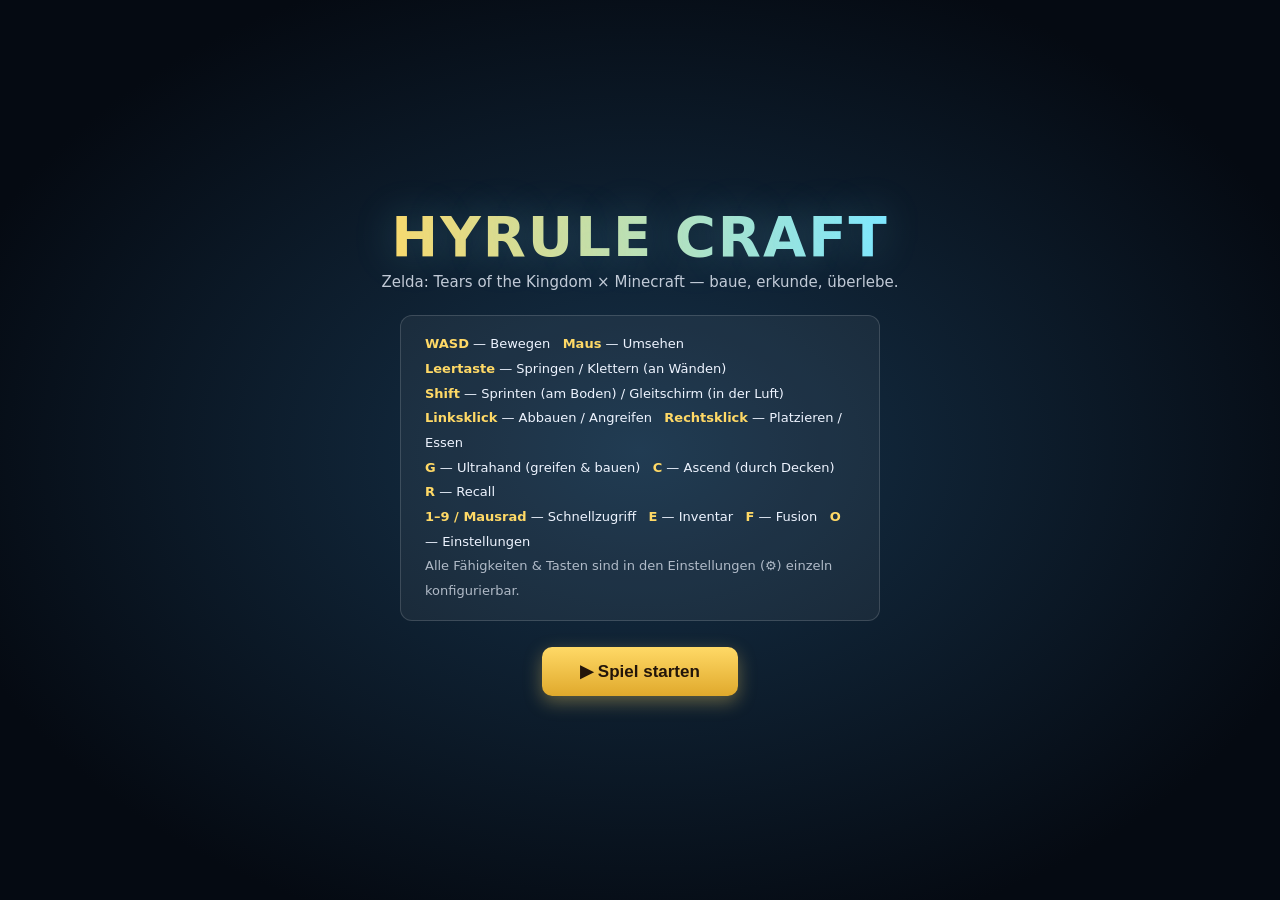
<file: index.html>
<!doctype html>
<html lang="de">
<head>
<meta charset="utf-8" />
<meta name="viewport" content="width=device-width, initial-scale=1" />
<title>Hyrule Craft</title>
<link rel="icon" href="data:," />
<link rel="stylesheet" href="style.css" />
</head>
<body>

<canvas id="game-canvas"></canvas>

<div id="hud">
  <div id="top-left" style="pointer-events:none;">
    <div id="hearts"></div>
    <div id="stamina-wrap"><div id="stamina-wheel"></div></div>
  </div>
  <div id="clock">☀️ 06:00</div>
  <div id="crosshair"><div class="ring"></div></div>
  <div id="toast"></div>
  <div id="hotbar"></div>
  <div id="ability-hints"></div>
  <button id="settings-btn" title="Einstellungen">⚙️</button>
</div>

<div id="inventory-modal" class="modal hidden">
  <div class="modal-box">
    <h2>🎒 Inventar</h2>
    <p class="hint">Klicke einen Gegenstand an, dann einen zweiten Slot, um zu tauschen.</p>
    <div id="inventory-grid" class="grid"></div>
    <div class="modal-footer">
      <span style="font-size:12px;opacity:.6;">Taste E zum Schließen</span>
      <button id="inv-close" class="close-btn">Schließen</button>
    </div>
  </div>
</div>

<div id="fuse-modal" class="modal hidden">
  <div class="modal-box">
    <h2>⚡ Fusion</h2>
    <p class="hint">Wähle zwei Gegenstände aus deinem Inventar, um sie wie mit Ultrahand zu verschmelzen.</p>
    <div class="fuse-preview">
      <div id="fuse-slot-a" class="fuse-slot-box">?</div>
      <span>+</span>
      <div id="fuse-slot-b" class="fuse-slot-box">?</div>
      <span>=</span>
      <span>✨</span>
    </div>
    <div id="fuse-grid" class="grid"></div>
    <div id="fuse-result"></div>
    <div class="modal-footer">
      <button id="fuse-btn" class="action-btn">Fusionieren</button>
      <span style="font-size:12px;opacity:.6;">Taste F zum Schließen</span>
      <button id="fuse-close" class="close-btn">Schließen</button>
    </div>
  </div>
</div>

<div id="settings-modal" class="modal hidden">
  <div class="modal-box settings-box">
    <h2>⚙️ Einstellungen</h2>
    <p class="hint">Jede Fähigkeit einzeln an-/abschaltbar. Tasten frei belegbar — Knopf klicken, dann Taste drücken (Esc bricht ab).</p>
    <div id="settings-body" class="settings-body"></div>
    <div class="modal-footer">
      <span style="font-size:12px;opacity:.6;">Taste O zum Schließen</span>
      <button id="settings-close" class="close-btn">Schließen</button>
    </div>
  </div>
</div>

<div id="death-screen" class="modal hidden">
  <h1>Du bist gefallen…</h1>
  <p class="subtitle">Die Wildnis von Hyrule-Craft ist gnadenlos. Versuch's noch einmal.</p>
  <button id="respawn-btn" class="big-btn">Wiederbeleben</button>
</div>

<div id="start-screen">
  <div class="title">HYRULE CRAFT</div>
  <div class="subtitle">Zelda: Tears of the Kingdom × Minecraft — baue, erkunde, überlebe.</div>
  <div class="controls-box">
    <div><b>WASD</b> — Bewegen &nbsp; <b>Maus</b> — Umsehen</div>
    <div><b>Leertaste</b> — Springen / Klettern (an Wänden)</div>
    <div><b>Shift</b> — Sprinten (am Boden) / Gleitschirm (in der Luft)</div>
    <div><b>Linksklick</b> — Abbauen / Angreifen &nbsp; <b>Rechtsklick</b> — Platzieren / Essen</div>
    <div><b>G</b> — Ultrahand (greifen &amp; bauen) &nbsp; <b>C</b> — Ascend (durch Decken) &nbsp; <b>R</b> — Recall</div>
    <div><b>1–9 / Mausrad</b> — Schnellzugriff &nbsp; <b>E</b> — Inventar &nbsp; <b>F</b> — Fusion &nbsp; <b>O</b> — Einstellungen</div>
    <div style="opacity:.7;">Alle Fähigkeiten &amp; Tasten sind in den Einstellungen (⚙️) einzeln konfigurierbar.</div>
  </div>
  <button id="start-btn" class="big-btn">▶ Spiel starten</button>
</div>

<script src="vendor/three.min.js"></script>
<script src="src/config.js"></script>
<script src="src/input.js"></script>
<script src="src/noise.js"></script>
<script src="src/items.js"></script>
<script src="src/textures.js"></script>
<script src="src/physics.js"></script>
<script src="src/world.js"></script>
<script src="src/entities.js"></script>
<script src="src/props.js"></script>
<script src="src/player.js"></script>
<script src="src/ui.js"></script>
<script src="src/main.js"></script>
</body>
</html>
</file>
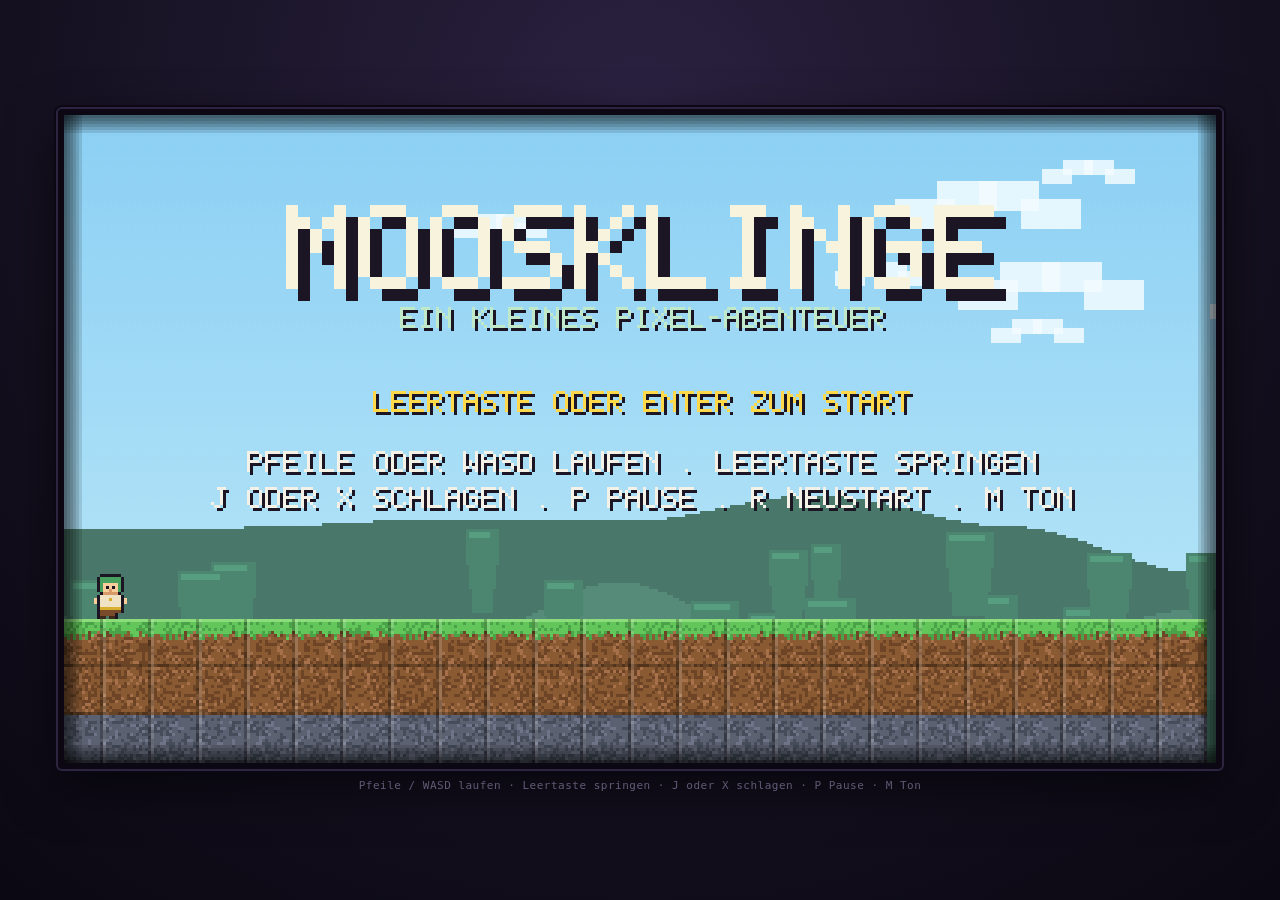
<file: pixel/index.html>
<!doctype html>
<html lang="de">
<head>
<meta charset="utf-8" />
<meta name="viewport" content="width=device-width, initial-scale=1, maximum-scale=1, user-scalable=no" />
<meta name="theme-color" content="#14101f" />
<title>Moosklinge - Pixel-Abenteuer</title>
<link rel="icon" href="data:," />
<link rel="stylesheet" href="style.css" />
</head>
<body>

<div id="frame">
  <canvas id="game" width="384" height="216"></canvas>
  <div id="loading">LADE ...</div>
</div>

<div id="touch">
  <div class="pad">
    <div class="tbtn" id="btn-left">&#9664;</div>
    <div class="tbtn" id="btn-right">&#9654;</div>
  </div>
  <div class="pad right">
    <div class="tbtn wide" id="btn-attack">HIEB</div>
    <div class="tbtn wide" id="btn-jump">SPRUNG</div>
  </div>
</div>
<div id="btn-pause" class="tbtn corner">II</div>

<p id="hint">Pfeile / WASD laufen &middot; Leertaste springen &middot; J oder X schlagen &middot; P Pause &middot; M Ton</p>

<script src="src/util.js"></script>
<script src="src/font.js"></script>
<script src="src/sprites.js"></script>
<script src="src/tiles.js"></script>
<script src="src/scenery.js"></script>
<script src="src/audio.js"></script>
<script src="src/input.js"></script>
<script src="src/levels.js"></script>
<script src="src/world.js"></script>
<script src="src/entities.js"></script>
<script src="src/player.js"></script>
<script src="src/game.js"></script>
<script>PX.start();</script>
</body>
</html>
</file>
<file: style.css>
* { box-sizing: border-box; }
html, body {
  margin: 0; padding: 0; width: 100%; height: 100%; overflow: hidden;
  background: #0a0e14;
  font-family: 'Segoe UI', 'Trebuchet MS', system-ui, sans-serif;
  color: #eef4ff;
  user-select: none;
  -webkit-user-select: none;
}
#game-canvas { position: fixed; inset: 0; display: block; }

#hud, #overlay-ui { position: fixed; inset: 0; pointer-events: none; z-index: 10; }

/* ---------- Hearts + Stamina ---------- */
#top-left { position: fixed; top: 16px; left: 16px; z-index: 15; }
#hearts { display: flex; gap: 4px; flex-wrap: wrap; max-width: 260px; margin-bottom: 8px; filter: drop-shadow(0 2px 3px rgba(0,0,0,.6)); }
#hearts.flash { animation: flash 0.15s ease 2; }
@keyframes flash { 50% { filter: drop-shadow(0 0 8px #ff2b45) brightness(1.8); } }
.heart { width: 20px; height: 18px; position: relative; }
.heart::before, .heart::after {
  content: ''; position: absolute; top: 0; width: 11px; height: 16px; border-radius: 10px 10px 0 0;
  background: #333;
}
.heart::before { left: 0; transform: rotate(-45deg); transform-origin: 100% 100%; }
.heart::after { right: 0; transform: rotate(45deg); transform-origin: 0 100%; }
.heart.full::before, .heart.full::after { background: #ff4d63; }
.heart.half::before { background: #ff4d63; }
.heart.half::after { background: #3a2226; }
.heart.empty::before, .heart.empty::after { background: #3a2226; }

#stamina-wrap { width: 46px; height: 46px; transition: opacity .3s; }
#stamina-wheel {
  width: 100%; height: 100%; border-radius: 50%;
  background: conic-gradient(#7fe8c0 360deg, rgba(255,255,255,.15) 0deg);
  border: 2px solid rgba(255,255,255,.35);
  display: flex; align-items: center; justify-content: center;
  box-shadow: 0 2px 6px rgba(0,0,0,.5);
}
#stamina-wheel::after { content: '◆'; font-size: 14px; color: #0a2e22; }

/* ---------- Clock ---------- */
#clock {
  position: fixed; top: 16px; right: 16px; z-index: 15;
  background: rgba(10,14,20,.55); border: 1px solid rgba(255,255,255,.2);
  padding: 6px 12px; border-radius: 20px; font-size: 14px; letter-spacing: .5px;
}

/* ---------- Crosshair ---------- */
#crosshair {
  position: fixed; top: 50%; left: 50%; width: 22px; height: 22px; margin: -11px 0 0 -11px; z-index: 15;
  --mine: 0;
}
#crosshair::before, #crosshair::after {
  content: ''; position: absolute; background: rgba(255,255,255,.85); box-shadow: 0 0 2px rgba(0,0,0,.8);
}
#crosshair::before { left: 50%; top: 3px; bottom: 3px; width: 2px; margin-left: -1px; }
#crosshair::after { top: 50%; left: 3px; right: 3px; height: 2px; margin-top: -1px; }
#crosshair.targeting-mob::before, #crosshair.targeting-mob::after { background: #ff4d4d; }
#crosshair .ring {
  position: absolute; inset: -6px; border-radius: 50%; border: 2px solid transparent;
}
#crosshair.mining .ring {
  border-top-color: #ffd966;
  transform: rotate(calc(var(--mine) * 360deg));
}

/* ---------- Hotbar ---------- */
#hotbar {
  position: fixed; bottom: 16px; left: 50%; transform: translateX(-50%);
  display: flex; gap: 6px; z-index: 15; pointer-events: auto;
}
.slot {
  width: 52px; height: 52px; background: rgba(10,14,22,.68);
  border: 2px solid rgba(255,255,255,.25); border-radius: 8px;
  position: relative; display: flex; align-items: center; justify-content: center;
  font-size: 24px; cursor: pointer;
}
.hotbar-slot.selected { border-color: #ffd966; box-shadow: 0 0 10px rgba(255,217,102,.7); }
.slot .count {
  position: absolute; bottom: 2px; right: 5px; font-size: 11px; font-weight: bold;
  text-shadow: 1px 1px 1px #000;
}
.slot .key {
  position: absolute; top: 2px; left: 5px; font-size: 9px; opacity: .6;
}
.slot .dur {
  position: absolute; bottom: 3px; left: 5px; right: 5px; height: 3px; background: #4caf50; border-radius: 2px;
  display: none;
}

/* ---------- Settings button + ability hints ---------- */
#settings-btn {
  position: fixed; top: 62px; right: 16px; z-index: 15; pointer-events: auto;
  width: 40px; height: 40px; border-radius: 50%; border: 1px solid rgba(255,255,255,.25);
  background: rgba(10,14,20,.55); color: #eef4ff; font-size: 18px; cursor: pointer;
}
#settings-btn:hover { background: rgba(30,40,55,.75); }
#ability-hints {
  position: fixed; bottom: 78px; right: 16px; z-index: 15; text-align: right;
  font-size: 11px; line-height: 1.7; opacity: .7; text-shadow: 0 1px 2px rgba(0,0,0,.8);
}

/* ---------- Toast ---------- */
#toast {
  position: fixed; top: 90px; left: 50%; transform: translateX(-50%);
  background: rgba(10,14,20,.7); border: 1px solid rgba(255,255,255,.25);
  padding: 8px 18px; border-radius: 20px; font-size: 14px; opacity: 0; transition: opacity .4s;
  z-index: 20; pointer-events: none; white-space: nowrap;
}

/* ---------- Modals ---------- */
.modal {
  position: fixed; inset: 0; background: rgba(6,9,14,.75); z-index: 30;
  display: flex; align-items: center; justify-content: center; pointer-events: auto;
}
.modal.hidden { display: none; }
.modal-box {
  background: linear-gradient(180deg, #14202e, #0c1420); border: 1px solid rgba(120,180,255,.35);
  border-radius: 14px; padding: 20px 24px; width: min(560px, 90vw); box-shadow: 0 10px 40px rgba(0,0,0,.6);
}
.modal-box h2 { margin: 0 0 4px; font-weight: 600; letter-spacing: .5px; color: #7fe8ff; }
.modal-box p.hint { margin: 0 0 14px; font-size: 13px; opacity: .75; }
.grid {
  display: grid; grid-template-columns: repeat(9, 1fr); gap: 6px; margin-bottom: 10px;
}
.inv-slot { width: auto; aspect-ratio: 1; font-size: 20px; }
.inv-slot .tip {
  position: absolute; bottom: 105%; left: 50%; transform: translateX(-50%);
  background: #000; color: #fff; font-size: 11px; padding: 3px 6px; border-radius: 4px;
  white-space: nowrap; opacity: 0; pointer-events: none; transition: opacity .15s;
}
.inv-slot:hover .tip { opacity: .9; }
.close-btn, .action-btn {
  background: #1d3a52; border: 1px solid rgba(255,255,255,.25); color: #eef4ff;
  padding: 8px 16px; border-radius: 8px; cursor: pointer; font-size: 13px;
}
.close-btn:hover, .action-btn:hover { background: #2a4d6e; }
.modal-footer { display: flex; justify-content: space-between; align-items: center; margin-top: 6px; }

.fuse-preview { display: flex; align-items: center; justify-content: center; gap: 18px; margin: 14px 0; font-size: 30px; }
.fuse-slot-box {
  width: 64px; height: 64px; border: 2px dashed rgba(255,255,255,.35); border-radius: 10px;
  display: flex; align-items: center; justify-content: center; background: rgba(255,255,255,.04);
}
#fuse-result { min-height: 20px; font-size: 13px; color: #ffd966; margin-top: 8px; }

.settings-box { width: min(560px, 90vw); max-height: 82vh; display: flex; flex-direction: column; overflow: hidden; }
.settings-body { overflow-y: auto; padding-right: 4px; margin-bottom: 10px; flex: 1 1 auto; min-height: 0; }
.settings-body h3 { font-size: 13px; color: #7fe8ff; margin: 14px 0 6px; letter-spacing: .5px; }
.settings-body h3:first-child { margin-top: 0; }
.settings-row {
  display: flex; align-items: center; justify-content: space-between; gap: 10px;
  padding: 6px 4px; font-size: 13px; border-bottom: 1px solid rgba(255,255,255,.06);
}
.toggle-row { cursor: pointer; }
.toggle-row input[type="checkbox"] { order: 2; width: 18px; height: 18px; accent-color: #ffd966; }
.toggle-row span { order: 1; }
.keybind-row .keybind-btn { min-width: 110px; font-size: 12px; }
.settings-row input[type="range"] { width: 140px; accent-color: #7fe8ff; }

/* ---------- Start / Death screens ---------- */
#start-screen, #death-screen {
  position: fixed; inset: 0; z-index: 50; display: flex; align-items: center; justify-content: center;
  background: radial-gradient(ellipse at center, #16324a 0%, #050a12 80%);
  flex-direction: column; text-align: center; pointer-events: auto;
}
#start-screen.hidden, #death-screen.hidden { display: none; }
.title {
  font-size: clamp(30px, 6vw, 56px); font-weight: 800; letter-spacing: 2px;
  background: linear-gradient(90deg, #ffd966, #7fe8ff);
  -webkit-background-clip: text; background-clip: text; color: transparent;
  margin-bottom: 4px; text-shadow: 0 0 40px rgba(127,232,255,.25);
}
.subtitle { opacity: .8; margin-bottom: 24px; font-size: 15px; }
.controls-box {
  text-align: left; background: rgba(255,255,255,.05); border: 1px solid rgba(255,255,255,.15);
  border-radius: 12px; padding: 16px 24px; margin-bottom: 26px; font-size: 13px; line-height: 1.9;
  max-width: 480px;
}
.controls-box b { color: #ffd966; }
.big-btn {
  background: linear-gradient(180deg, #ffd966, #e0a92c); color: #23150a; border: none;
  padding: 14px 38px; font-size: 17px; font-weight: 700; border-radius: 10px; cursor: pointer;
  box-shadow: 0 6px 18px rgba(255,217,102,.35);
}
.big-btn:hover { filter: brightness(1.08); }
#death-screen h1 { color: #ff5b6a; font-size: 42px; margin-bottom: 6px; }

.hidden { display: none !important; }
</file>
<file: pixel/style.css>
:root {
  color-scheme: dark;
  --ink: #f4f1e6;
  --bg: #14101f;
}

* { box-sizing: border-box; }

html, body {
  margin: 0;
  height: 100%;
  background:
    radial-gradient(circle at 50% 12%, #2a2140 0%, #14101f 62%, #0b0813 100%);
  color: var(--ink);
  font-family: ui-monospace, "SFMono-Regular", Menlo, Consolas, monospace;
  overflow: hidden;
  touch-action: none;
  -webkit-user-select: none;
  user-select: none;
}

body {
  display: flex;
  flex-direction: column;
  align-items: center;
  justify-content: center;
  gap: 10px;
}

#frame {
  position: relative;
  padding: 6px;
  border-radius: 4px;
  background: #0b0813;
  box-shadow:
    0 0 0 2px #2c2440,
    0 0 0 4px #0b0813,
    0 18px 50px rgba(0, 0, 0, 0.6);
}

#game {
  display: block;
  image-rendering: pixelated;
  image-rendering: crisp-edges;
  background: #0b0813;
}

#loading {
  position: absolute;
  inset: 0;
  display: flex;
  align-items: center;
  justify-content: center;
  font-size: 12px;
  letter-spacing: 2px;
  color: #6f668c;
}

#hint {
  margin: 0;
  font-size: 11px;
  letter-spacing: 0.5px;
  color: #8d84ab;
  text-align: center;
  padding: 0 12px;
}

/* ------------------------------------------------- Touch-Bedienung ------ */
#touch {
  position: fixed;
  inset: auto 0 0 0;
  display: none;
  justify-content: space-between;
  padding: 12px 14px 22px;
  pointer-events: none;
}

.pad {
  display: flex;
  gap: 10px;
  pointer-events: auto;
}

.tbtn {
  display: flex;
  align-items: center;
  justify-content: center;
  min-width: 58px;
  height: 58px;
  padding: 0 12px;
  font-size: 15px;
  letter-spacing: 1px;
  color: var(--ink);
  background: rgba(38, 30, 58, 0.82);
  border: 2px solid rgba(244, 241, 230, 0.35);
  border-radius: 10px;
  pointer-events: auto;
  touch-action: none;
}

.tbtn.wide { min-width: 74px; }

.tbtn.is-down {
  background: rgba(96, 78, 140, 0.95);
  transform: translateY(2px);
}

.tbtn.corner {
  position: fixed;
  top: 10px;
  right: 10px;
  min-width: 42px;
  height: 42px;
  display: none;
}

body.touch #touch { display: flex; }
body.touch .tbtn.corner { display: flex; }
body.touch #hint { display: none; }

@media (max-width: 820px) {
  #hint { font-size: 10px; }
}

/* Querformat auf dem Handy: flachere, dezentere Tasten, damit vom Spielfeld
   moeglichst wenig verdeckt wird. */
@media (max-height: 460px) {
  body { gap: 0; }
  #frame { padding: 3px; box-shadow: 0 0 0 2px #2c2440; }
  #touch { padding: 8px 10px 10px; }
  .tbtn {
    min-width: 50px;
    height: 46px;
    font-size: 13px;
    opacity: 0.82;
  }
  .tbtn.wide { min-width: 64px; }
  .tbtn.corner { min-width: 34px; height: 34px; top: 6px; right: 6px; }
}
</file>
